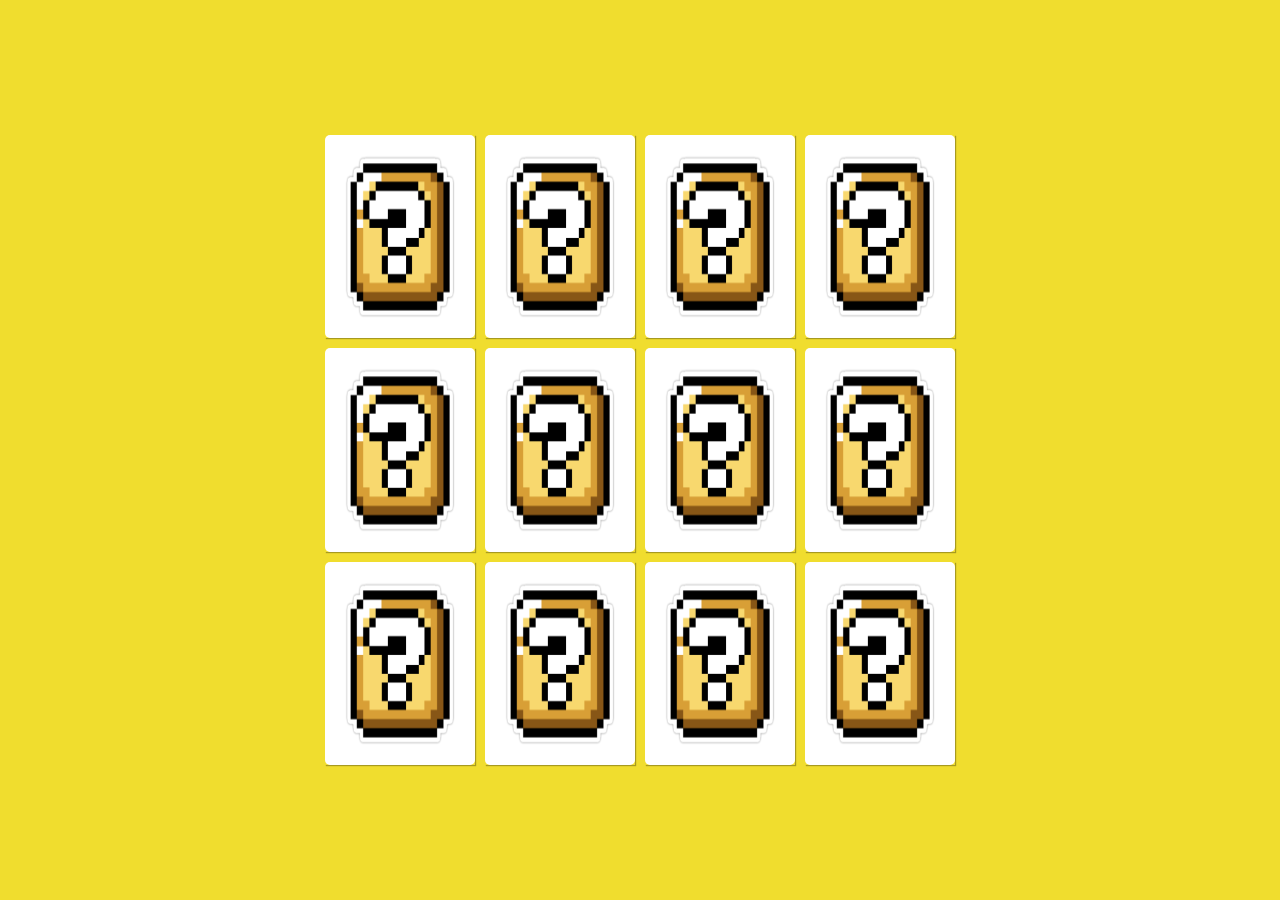
<file: Projeto01/index.html>
<!DOCTYPE html>
<html lang="en">
<head>
    <meta charset="UTF-8">
    <meta http-equiv="X-UA-Compatible" content="IE=edge">
    <meta name="viewport" content="width=device-width, initial-scale=1.0">
    <link rel="stylesheet" href="CSS/style.css">
    <title>Jogo da Memória</title>
</head>
<body>
<main class="memory-game">
    <div class="card" data-card="bowser">
        <img src="Imagens/bowser.jpg" alt="face da carta" class="card-front">
        <img src="Imagens/box.png" alt="verso da carta" class="card-back">
    </div>
    <div class="card" data-card="luigi">
    <img src="Imagens/luigi.png" alt="face da carta" class="card-front">
        <img src="Imagens/box.png" alt="verso da carta" class="card-back">
    </div>
    <div class="card" data-card="mario">
    <img src="Imagens/mario.png" alt="face da carta" class="card-front">
        <img src="Imagens/box.png" alt="verso da carta" class="card-back">
    </div>
    <div class="card" data-card="peach">
    <img src="Imagens/peach.png" alt="face da carta" class="card-front">
        <img src="Imagens/box.png" alt="verso da carta" class="card-back">
    </div>
    <div class="card" data-card="toad">
    <img src="Imagens/toad.png" alt="face da carta" class="card-front">
        <img src="Imagens/box.png" alt="verso da carta" class="card-back">
    </div>
    <div class="card" data-card="youshi">
    <img src="Imagens/yoshi.png" alt="face da carta" class="card-front">
        <img src="Imagens/box.png" alt="verso da carta" class="card-back">
    </div>
    <div class="card" data-card="bowser">
        <img src="Imagens/bowser.jpg" alt="face da carta" class="card-front">
        <img src="Imagens/box.png" alt="verso da carta" class="card-back">
    </div>
    <div class="card" data-card="luigi">
    <img src="Imagens/luigi.png" alt="face da carta" class="card-front">
        <img src="Imagens/box.png" alt="verso da carta" class="card-back">
    </div>
    <div class="card" data-card="mario">
    <img src="Imagens/mario.png" alt="face da carta" class="card-front">
        <img src="Imagens/box.png" alt="verso da carta" class="card-back">
    </div>
    <div class="card" data-card="peach">
    <img src="Imagens/peach.png" alt="face da carta" class="card-front">
        <img src="Imagens/box.png" alt="verso da carta" class="card-back">
    </div>
    <div class="card" data-card="toad">
    <img src="Imagens/toad.png" alt="face da carta" class="card-front">
        <img src="Imagens/box.png" alt="verso da carta" class="card-back">
    </div>
    <div class="card" data-card="youshi">
    <img src="Imagens/yoshi.png" alt="face da carta" class="card-front">
        <img src="Imagens/box.png" alt="verso da carta" class="card-back">
    </div>



</main>

<script src="JS/script.js"></script>

    
</body>
</html>
</file>
<file: Projeto01/CSS/style.css>
* {
    margin: 0;
    padding: 0;
    box-sizing: border-box;
}

body {
    height: 100vh;
    display: flex;
    background-color: rgba(238, 215, 10, 0.856);
}

.memory-game{
    height: 640px;
    width: 640px;
    margin: auto;
    display: flex;
    flex-wrap: wrap;
}

.card {
    height: calc( 33.333% - 10px );
    width: calc( 25% - 10px );
    margin: 5px;
    position: relative;
    box-shadow: 1px 1px 1px rgba(1, 1, 1, .3);
    cursor: pointer;
    transform: scale(1);
    transform-style: preserve-3d; /* nao deixa o elemento achatado no plano */
    transition: transform .9s;
}

.card:active{
    transform: scale(0.97);
    transition: transform .3s;
}

.card-front,
.card-back{
    width: 100%;
    height: 100%;
    padding: 20px;
    position: absolute;
    border-radius: 5px;
    background:#ffffff;
    backface-visibility: hidden; /* propiedade que tira o verso do elemento */
}

.card-front {
    transform: rotateY(180deg);
}

.card.flip {
    transform: rotateY(180deg) ;
}
</file>
